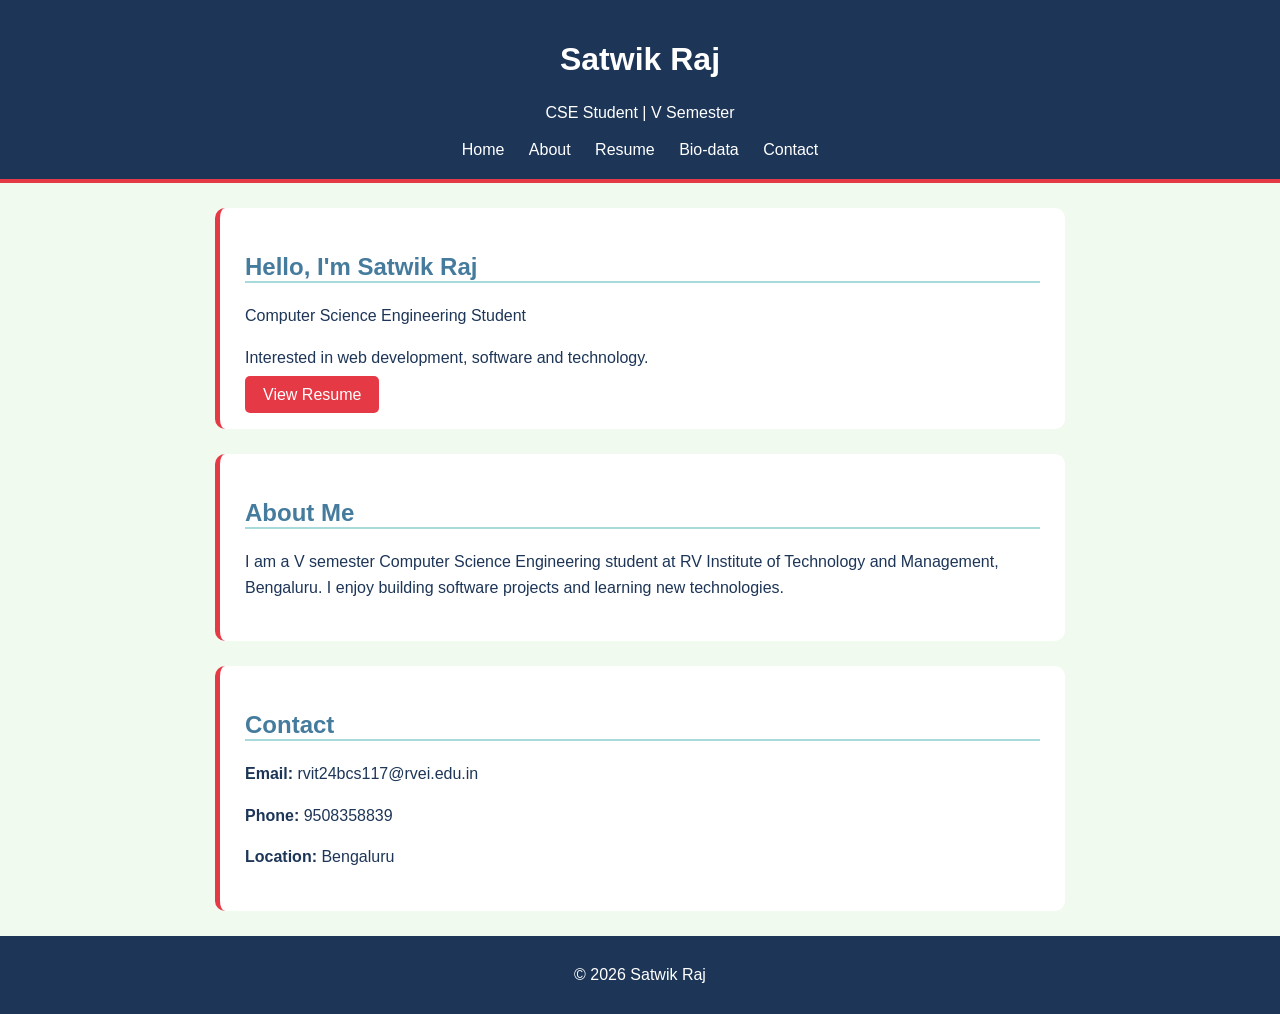
<file: index.html>
<!DOCTYPE html>
<html>
<head>
    <title>Satwik Raj | Portfolio</title>
    <link rel="stylesheet" href="styles.css">
</head>
<body>
<header>
    <h1>Satwik Raj</h1>
    <p>CSE Student | V Semester</p>
    <nav>
        <a href="index.html">Home</a>
        <a href="#about">About</a>
        <a href="resume.html">Resume</a>
        <a href="biodata.html">Bio-data</a>
        <a href="#contact">Contact</a>
    </nav>
</header>

<section class="home">
    <h2>Hello, I'm Satwik Raj</h2>
    <p>Computer Science Engineering Student</p>
    <p>Interested in web development, software and technology.</p>
    <a href="resume.html" class="button">View Resume</a>
</section>

<section id="about">
    <h2>About Me</h2>
    <p>
        I am a V semester Computer Science Engineering student
        at RV Institute of Technology and Management, Bengaluru.
        I enjoy building software projects and learning new technologies.
    </p>
</section>

<section id="contact">
    <h2>Contact</h2>
    <p><b>Email:</b> rvit24bcs117@rvei.edu.in</p>
    <p><b>Phone:</b> 9508358839</p>
    <p><b>Location:</b> Bengaluru</p>
</section>

<footer>
    <p>© <span id="year"></span> Satwik Raj</p>
</footer>
<script src="script.js"></script>
</body>
</html>
</file>
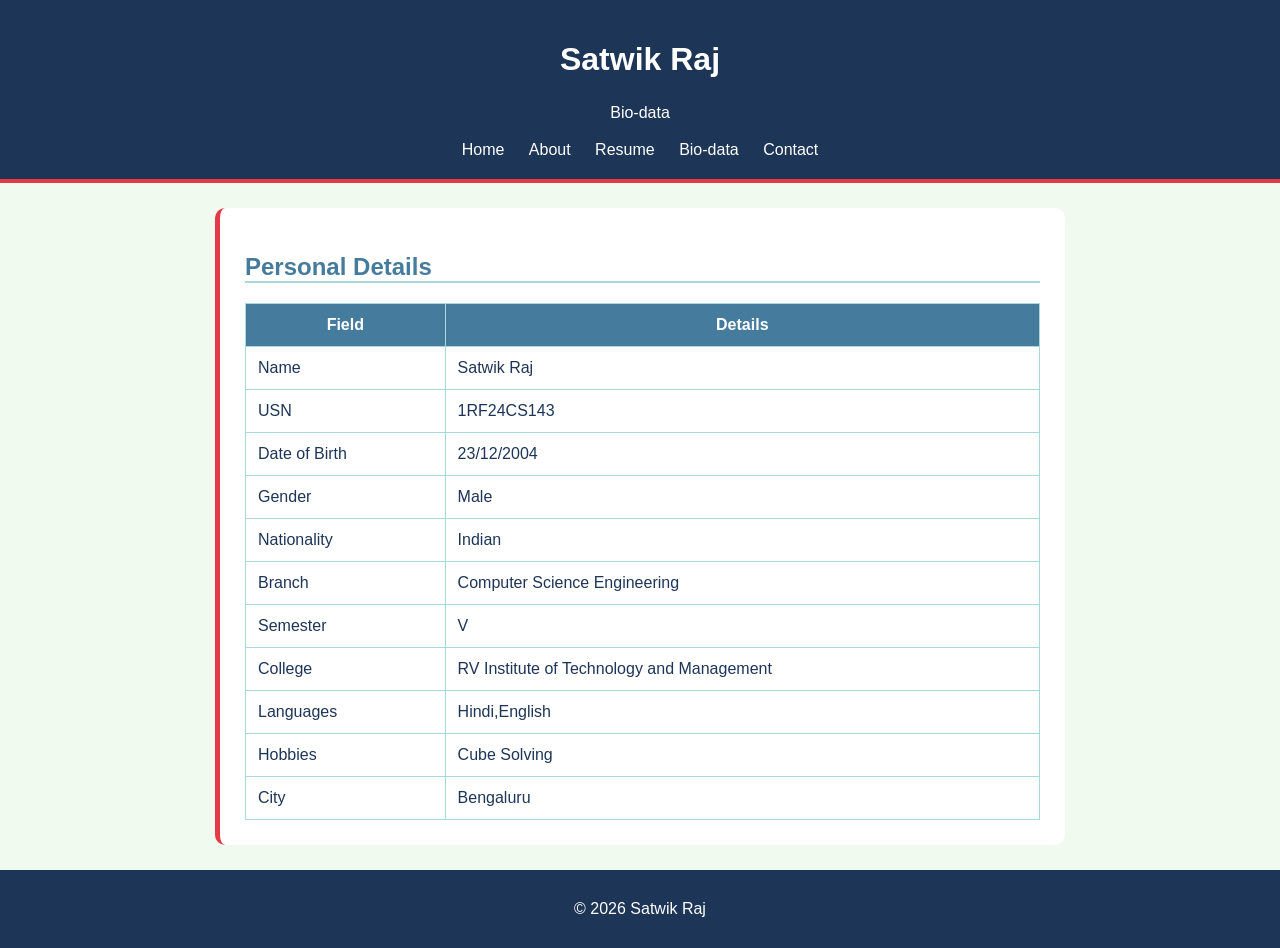
<file: biodata.html>
<!DOCTYPE html>
<html>
<head>
    <title>Bio-data | Satwik Raj</title>
    <link rel="stylesheet" href="styles.css">
</head>

<body>

<header>
    <h1>Satwik Raj</h1>
    <p>Bio-data</p>

    <nav>
        <a href="index.html">Home</a>
        <a href="index.html#about">About</a>
        <a href="resume.html">Resume</a>
        <a href="biodata.html">Bio-data</a>
        <a href="index.html#contact">Contact</a>
    </nav>
</header>

<section class="biodata">
    <h2>Personal Details</h2>

    <table>
        <tr>
            <th>Field</th>
            <th>Details</th>
        </tr>
        <tr>
            <td>Name</td>
            <td>Satwik Raj</td>
        </tr>
        <tr>
            <td>USN</td>
            <td>1RF24CS143</td>
        </tr>
        <tr>
            <td>Date of Birth</td>
            <td>23/12/2004</td>
        </tr>
        <tr>
            <td>Gender</td>
            <td>Male</td>
        </tr>
        <tr>
            <td>Nationality</td>
            <td>Indian</td>
        </tr>
        <tr>
            <td>Branch</td>
            <td>Computer Science Engineering</td>
        </tr>
        <tr>
            <td>Semester</td>
            <td>V</td>
        </tr>
        <tr>
            <td>College</td>
            <td>RV Institute of Technology and Management</td>
        </tr>
        <tr>
            <td>Languages</td>
            <td>Hindi,English</td>
        </tr>
        <tr>
            <td>Hobbies</td>
            <td>Cube Solving</td>
        </tr>
        <tr>
            <td>City</td>
            <td>Bengaluru</td>
        </tr>
    </table>
</section>

<footer>
    <p>© <span id="year"></span> Satwik Raj</p>
</footer>

<script src="script.js"></script>

</body>
</html>
</file>
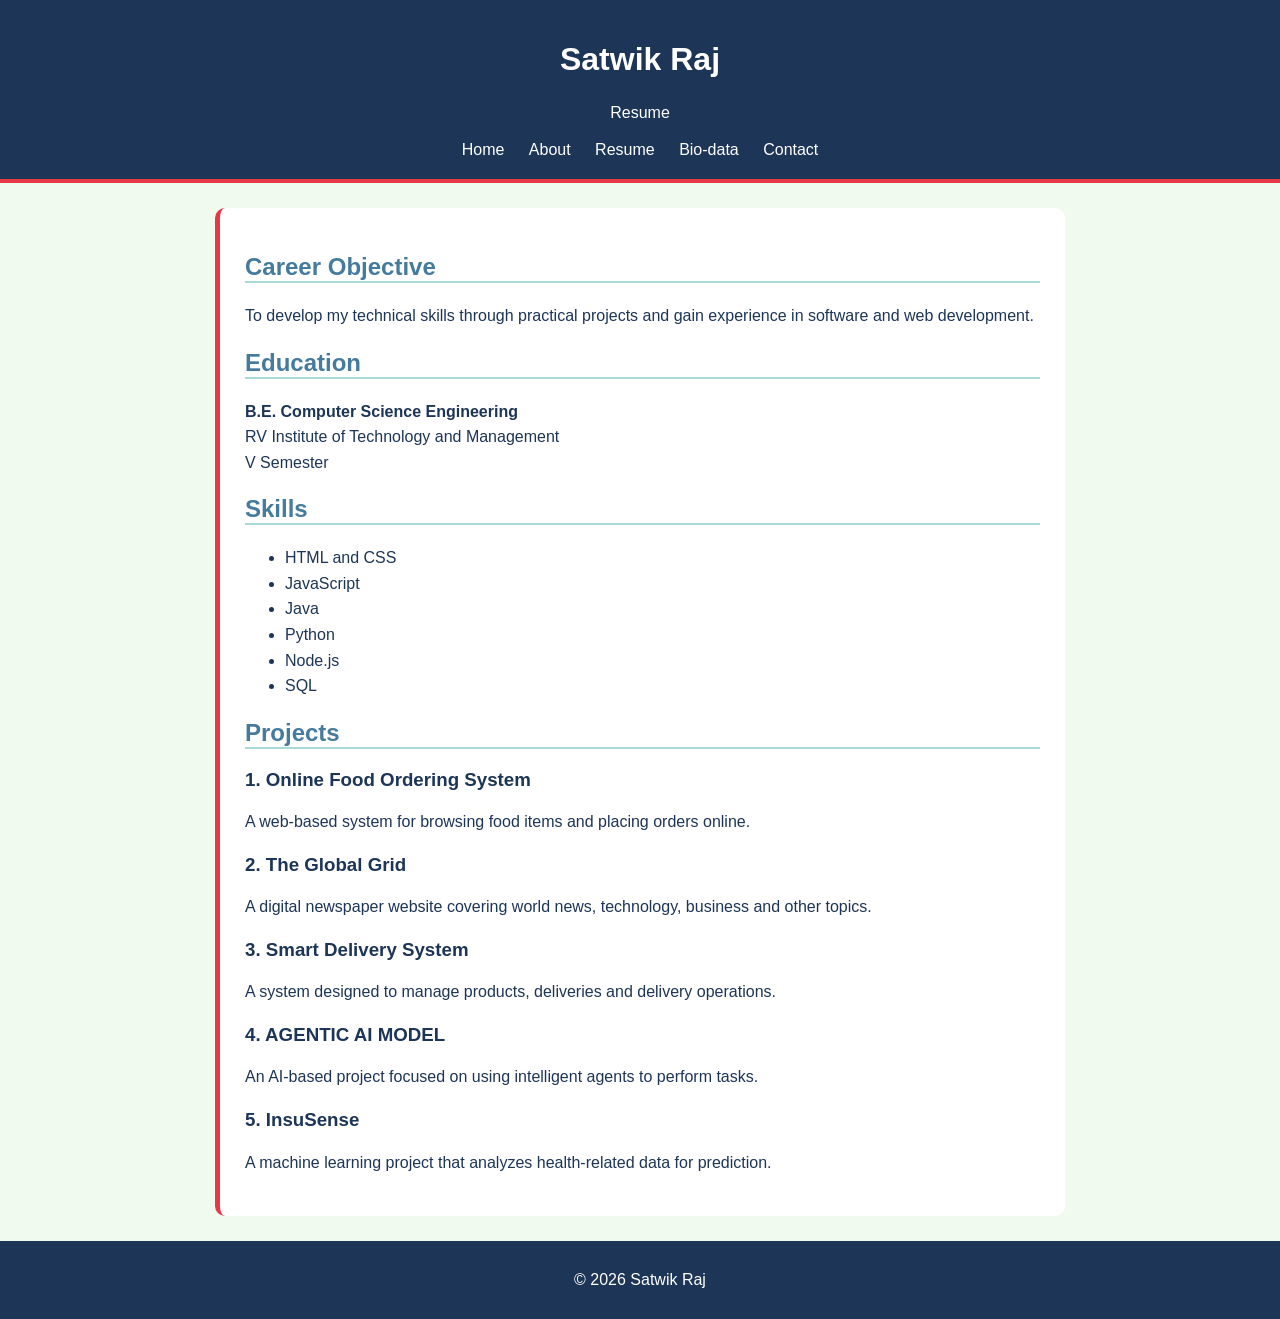
<file: resume.html>
<!DOCTYPE html>
<html>
<head>
    <title>Resume | Satwik Raj</title>
    <link rel="stylesheet" href="styles.css">
</head>

<body>

<header>
    <h1>Satwik Raj</h1>
    <p>Resume</p>

    <nav>
        <a href="index.html">Home</a>
        <a href="index.html#about">About</a>
        <a href="resume.html">Resume</a>
        <a href="biodata.html">Bio-data</a>
        <a href="index.html#contact">Contact</a>
    </nav>
</header>

<section class="resume">
    <h2>Career Objective</h2>
    <p>
        To develop my technical skills through practical projects
        and gain experience in software and web development.
    </p>

    <h2>Education</h2>
    <p>
        <b>B.E. Computer Science Engineering</b><br>
        RV Institute of Technology and Management<br>
        V Semester
    </p>

    <h2>Skills</h2>
    <ul>
        <li>HTML and CSS</li>
        <li>JavaScript</li>
        <li>Java</li>
        <li>Python</li>
        <li>Node.js</li>
        <li>SQL</li>
    </ul>

    <h2>Projects</h2>

    <h3>1. Online Food Ordering System</h3>
    <p>A web-based system for browsing food items and placing orders online.</p>

    <h3>2. The Global Grid</h3>
    <p>A digital newspaper website covering world news, technology, business and other topics.</p>

    <h3>3. Smart Delivery System</h3>
    <p>A system designed to manage products, deliveries and delivery operations.</p>

    <h3>4. AGENTIC AI MODEL</h3>
    <p>An AI-based project focused on using intelligent agents to perform tasks.</p>

    <h3>5. InsuSense</h3>
    <p>A machine learning project that analyzes health-related data for prediction.</p>
</section>

<footer>
    <p>© <span id="year"></span> Satwik Raj</p>
</footer>

<script src="script.js"></script>

</body>
</html>
</file>
<file: styles.css>
* {
    box-sizing: border-box;
}

body {
    margin: 0;
    font-family: Arial;
    background: #f1faee;
    color: #1d3557;
}

header {
    background: #1d3557;
    color: white;
    text-align: center;
    padding: 20px;
    border-bottom: 4px solid #e63946;
}

footer {
    background: #1d3557;
    color: white;
    text-align: center;
    padding: 10px;
}

nav a {
    color: white;
    text-decoration: none;
    margin: 10px;
}

nav a:hover {
    color: #a8dadc;
}

section {
    max-width: 850px;
    margin: 25px auto;
    padding: 25px;
    background: white;
    border-left: 5px solid #e63946;
    border-radius: 10px;
}

h2 {
    color: #457b9d;
    border-bottom: 2px solid #a8dadc;
}

p, li {
    line-height: 1.6;
}

.button {
    background: #e63946;
    color: white;
    padding: 10px 18px;
    text-decoration: none;
    border-radius: 5px;
}

table {
    width: 100%;
    border-collapse: collapse;
}

th, td {
    padding: 12px;
    border: 1px solid #a8dadc;
}

th {
    background: #457b9d;
    color: white;
}
</file>
